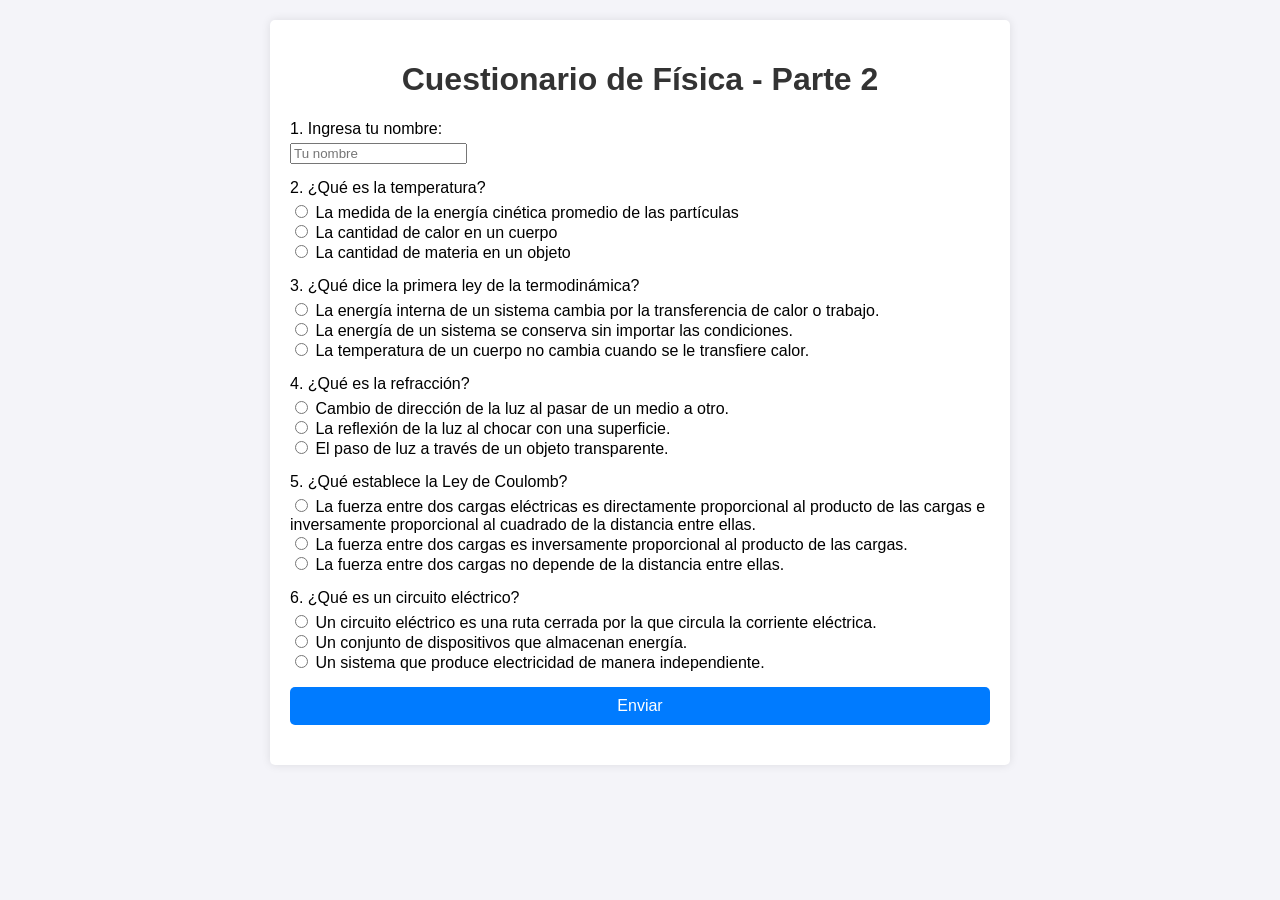
<file: CF2.html>
<!DOCTYPE html>
<html lang="es">
<head>
    <meta charset="UTF-8">
    <meta name="viewport" content="width=device-width, initial-scale=1.0">
    <title>Cuestionario de Física - Parte 2</title>
    <style>
        body {
            font-family: Arial, sans-serif;
            margin: 20px;
            padding: 0;
            background-color: #f4f4f9;
        }
        .container {
            max-width: 700px;
            margin: 0 auto;
            background: #ffffff;
            padding: 20px;
            box-shadow: 0 0 10px rgba(0, 0, 0, 0.1);
            border-radius: 5px;
        }
        h1 {
            text-align: center;
            color: #333;
        }
        .question {
            margin: 15px 0;
        }
        .question label {
            display: block;
            margin-bottom: 5px;
        }
        .result {
            margin-top: 20px;
            text-align: center;
            font-size: 1.2em;
            color: #007b00;
        }
        .btn {
            display: block;
            width: 100%;
            padding: 10px;
            background: #007bff;
            color: #fff;
            text-align: center;
            border: none;
            border-radius: 5px;
            cursor: pointer;
            font-size: 1em;
        }
        .btn:hover {
            background: #0056b3;
        }
    </style>
</head>
<body>
    <div class="container">
        <h1>Cuestionario de Física - Parte 2</h1>
        <form id="quizForm2">
            <div class="question">
                <label for="name">1. Ingresa tu nombre:</label>
                <input type="text" id="name" placeholder="Tu nombre" required>
            </div>
            <!-- Preguntas de opción múltiple -->
            <div class="question">
                <label>2. ¿Qué es la temperatura?</label>
                <input type="radio" name="q1" value="1"> La medida de la energía cinética promedio de las partículas<br>
                <input type="radio" name="q1" value="2"> La cantidad de calor en un cuerpo<br>
                <input type="radio" name="q1" value="3"> La cantidad de materia en un objeto<br>
            </div>
            <div class="question">
                <label>3. ¿Qué dice la primera ley de la termodinámica?</label>
                <input type="radio" name="q2" value="1"> La energía interna de un sistema cambia por la transferencia de calor o trabajo.<br>
                <input type="radio" name="q2" value="2"> La energía de un sistema se conserva sin importar las condiciones.<br>
                <input type="radio" name="q2" value="3"> La temperatura de un cuerpo no cambia cuando se le transfiere calor.<br>
            </div>
            <div class="question">
                <label>4. ¿Qué es la refracción?</label>
                <input type="radio" name="q3" value="1"> Cambio de dirección de la luz al pasar de un medio a otro.<br>
                <input type="radio" name="q3" value="2"> La reflexión de la luz al chocar con una superficie.<br>
                <input type="radio" name="q3" value="3"> El paso de luz a través de un objeto transparente.<br>
            </div>
            <div class="question">
                <label>5. ¿Qué establece la Ley de Coulomb?</label>
                <input type="radio" name="q4" value="1"> La fuerza entre dos cargas eléctricas es directamente proporcional al producto de las cargas e inversamente proporcional al cuadrado de la distancia entre ellas.<br>
                <input type="radio" name="q4" value="2"> La fuerza entre dos cargas es inversamente proporcional al producto de las cargas.<br>
                <input type="radio" name="q4" value="3"> La fuerza entre dos cargas no depende de la distancia entre ellas.<br>
            </div>
            <div class="question">
                <label>6. ¿Qué es un circuito eléctrico?</label>
                <input type="radio" name="q5" value="1"> Un circuito eléctrico es una ruta cerrada por la que circula la corriente eléctrica.<br>
                <input type="radio" name="q5" value="2"> Un conjunto de dispositivos que almacenan energía.<br>
                <input type="radio" name="q5" value="3"> Un sistema que produce electricidad de manera independiente.<br>
            </div>
            <button type="button" class="btn" onclick="checkAnswers2()">Enviar</button>
        </form>
        <div class="result" id="result2"></div>
    </div>

    <script>
        function checkAnswers2() {
            const answers = {
                q1: "1", // La respuesta correcta es la primera opción
                q2: "1", // La respuesta correcta es la primera opción
                q3: "1", // La respuesta correcta es la primera opción
                q4: "1", // La respuesta correcta es la primera opción
                q5: "1"  // La respuesta correcta es la primera opción
            };

            let score = 0;
            const userName = document.getElementById('name').value;

            if (!userName) {
                alert("Por favor, ingresa tu nombre.");
                return;
            }

            if (document.querySelector('input[name="q1"]:checked')?.value === answers.q1) score++;
            if (document.querySelector('input[name="q2"]:checked')?.value === answers.q2) score++;
            if (document.querySelector('input[name="q3"]:checked')?.value === answers.q3) score++;
            if (document.querySelector('input[name="q4"]:checked')?.value === answers.q4) score++;
            if (document.querySelector('input[name="q5"]:checked')?.value === answers.q5) score++;

            const result = document.getElementById('result2');
            result.textContent = `Hola ${userName}, tu puntuación es: ${score}/5`;
            result.style.color = score === 5 ? '#007b00' : '#d9534f';
        }
    </script>
</body>
</html>
</file>
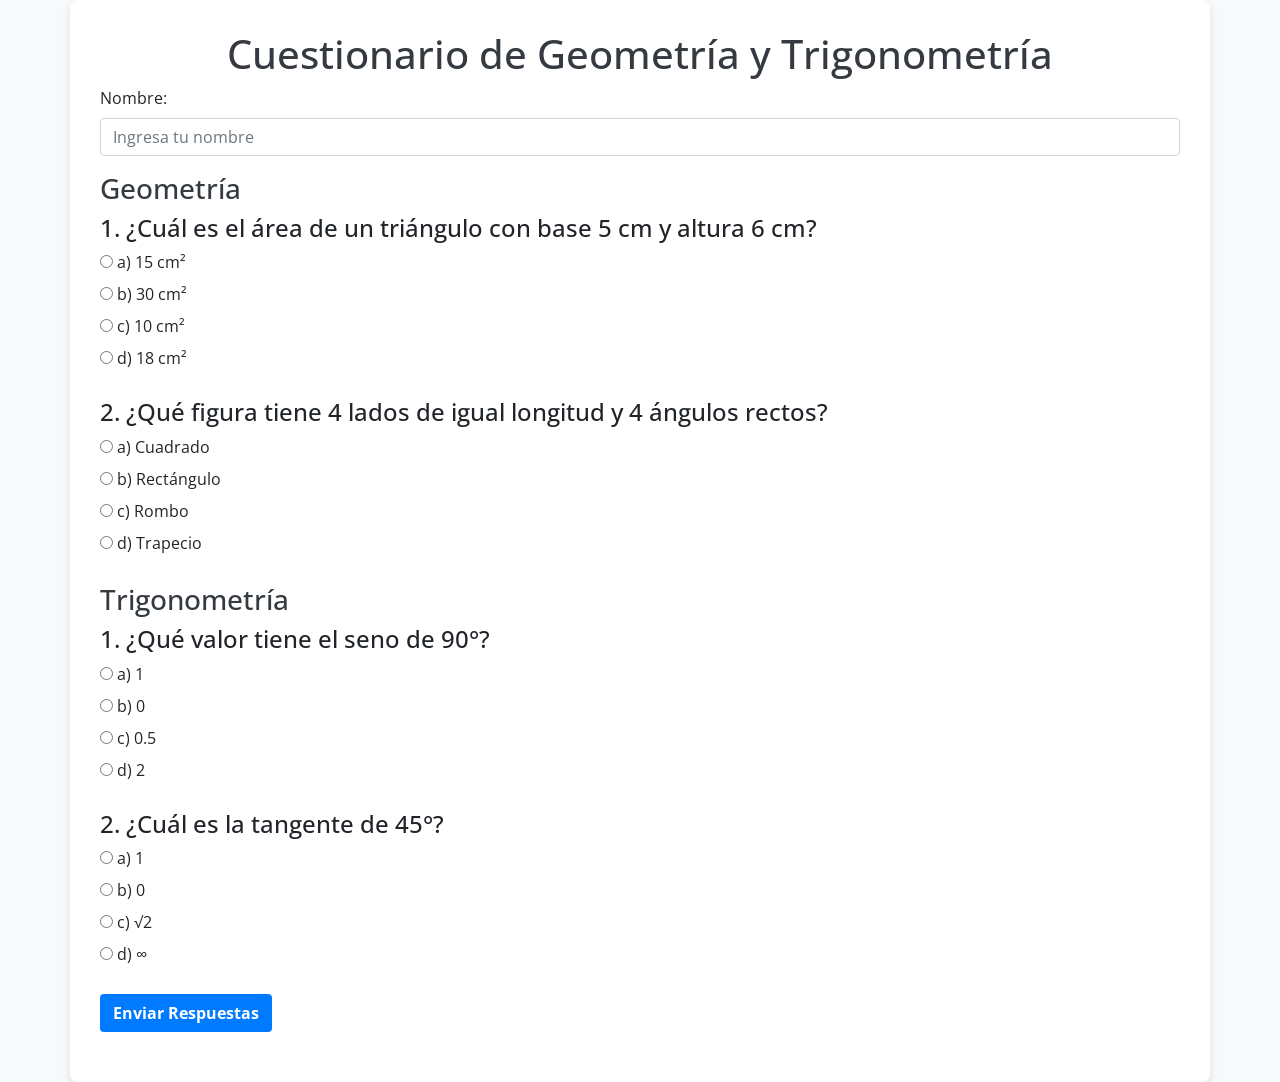
<file: CM2.html>
<!DOCTYPE html>
<html lang="es">
<head>
  <meta charset="UTF-8">
  <meta name="viewport" content="width=device-width, initial-scale=1.0">
  <title>Cuestionario de Geometría y Trigonometría</title>
  <link href="https://fonts.googleapis.com/css?family=Open+Sans:400,300,700" rel="stylesheet">
  <link href="https://cdnjs.cloudflare.com/ajax/libs/font-awesome/5.15.4/css/all.min.css" rel="stylesheet">
  <link href="https://stackpath.bootstrapcdn.com/bootstrap/4.5.2/css/bootstrap.min.css" rel="stylesheet">
  <style>
    body {
      background-color: #f8f9fa;
      font-family: 'Open Sans', sans-serif;
    }
    .container {
      background-color: white;
      padding: 30px;
      border-radius: 8px;
      box-shadow: 0 4px 8px rgba(0, 0, 0, 0.1);
    }
    h1, h3 {
      color: #343a40;
    }
    .question {
      margin-bottom: 20px;
    }
    .result {
      margin-top: 20px;
      font-size: 1.2em;
      font-weight: bold;
    }
    .btn-custom {
      background-color: #007bff;
      color: white;
      font-weight: bold;
    }
    .form-control {
      margin-bottom: 15px;
    }
  </style>
</head>
<body>
  <div class="container">
    <h1 class="text-center">Cuestionario de Geometría y Trigonometría</h1>
    
    <!-- Nombre del usuario -->
    <div class="form-group">
      <label for="userName">Nombre:</label>
      <input type="text" class="form-control" id="userName" placeholder="Ingresa tu nombre" required>
    </div>
    
    <!-- Cuestionario de Geometría -->
    <form id="quizForm">
      <h3>Geometría</h3>
      
      <div class="question">
        <h4>1. ¿Cuál es el área de un triángulo con base 5 cm y altura 6 cm?</h4>
        <input type="radio" id="a1" name="q1" value="15">
        <label for="a1">a) 15 cm²</label><br>
        <input type="radio" id="a2" name="q1" value="30">
        <label for="a2">b) 30 cm²</label><br>
        <input type="radio" id="a3" name="q1" value="10">
        <label for="a3">c) 10 cm²</label><br>
        <input type="radio" id="a4" name="q1" value="18">
        <label for="a4">d) 18 cm²</label><br>
      </div>
      
      <div class="question">
        <h4>2. ¿Qué figura tiene 4 lados de igual longitud y 4 ángulos rectos?</h4>
        <input type="radio" id="b1" name="q2" value="cuadrado">
        <label for="b1">a) Cuadrado</label><br>
        <input type="radio" id="b2" name="q2" value="rectángulo">
        <label for="b2">b) Rectángulo</label><br>
        <input type="radio" id="b3" name="q2" value="rombo">
        <label for="b3">c) Rombo</label><br>
        <input type="radio" id="b4" name="q2" value="trapecio">
        <label for="b4">d) Trapecio</label><br>
      </div>

      <!-- Cuestionario de Trigonometría -->
      <h3>Trigonometría</h3>
      
      <div class="question">
        <h4>1. ¿Qué valor tiene el seno de 90°?</h4>
        <input type="radio" id="c1" name="q3" value="1">
        <label for="c1">a) 1</label><br>
        <input type="radio" id="c2" name="q3" value="0">
        <label for="c2">b) 0</label><br>
        <input type="radio" id="c3" name="q3" value="0.5">
        <label for="c3">c) 0.5</label><br>
        <input type="radio" id="c4" name="q3" value="2">
        <label for="c4">d) 2</label><br>
      </div>
      
      <div class="question">
        <h4>2. ¿Cuál es la tangente de 45°?</h4>
        <input type="radio" id="d1" name="q4" value="1">
        <label for="d1">a) 1</label><br>
        <input type="radio" id="d2" name="q4" value="0">
        <label for="d2">b) 0</label><br>
        <input type="radio" id="d3" name="q4" value="√2">
        <label for="d3">c) √2</label><br>
        <input type="radio" id="d4" name="q4" value="∞">
        <label for="d4">d) ∞</label><br>
      </div>

      <button type="button" class="btn btn-custom" onclick="checkAnswers()">Enviar Respuestas</button>
    </form>

    <div id="result" class="result text-center"></div>
  </div>

  <script>
    function checkAnswers() {
      const answers = {
        q1: "15", // Respuesta correcta es 15 cm²
        q2: "cuadrado", // Respuesta correcta es cuadrado
        q3: "1", // Respuesta correcta es 1
        q4: "1" // Respuesta correcta es 1
      };

      let score = 0;
      const userName = document.getElementById('userName').value.trim();
      if (!userName) {
        alert('Por favor, ingresa tu nombre.');
        return;
      }

      // Verificar respuestas
      if (document.querySelector('input[name="q1"]:checked')?.value === answers.q1) score++;
      if (document.querySelector('input[name="q2"]:checked')?.value === answers.q2) score++;
      if (document.querySelector('input[name="q3"]:checked')?.value === answers.q3) score++;
      if (document.querySelector('input[name="q4"]:checked')?.value === answers.q4) score++;

      // Mostrar resultado
      const resultDiv = document.getElementById('result');
      resultDiv.innerHTML = `${userName}, tu puntuación es: <strong>${score} de 4</strong>`;
      resultDiv.style.color = score === 4 ? '#28a745' : '#dc3545';
    }
  </script>
</body>
</html>
</file>
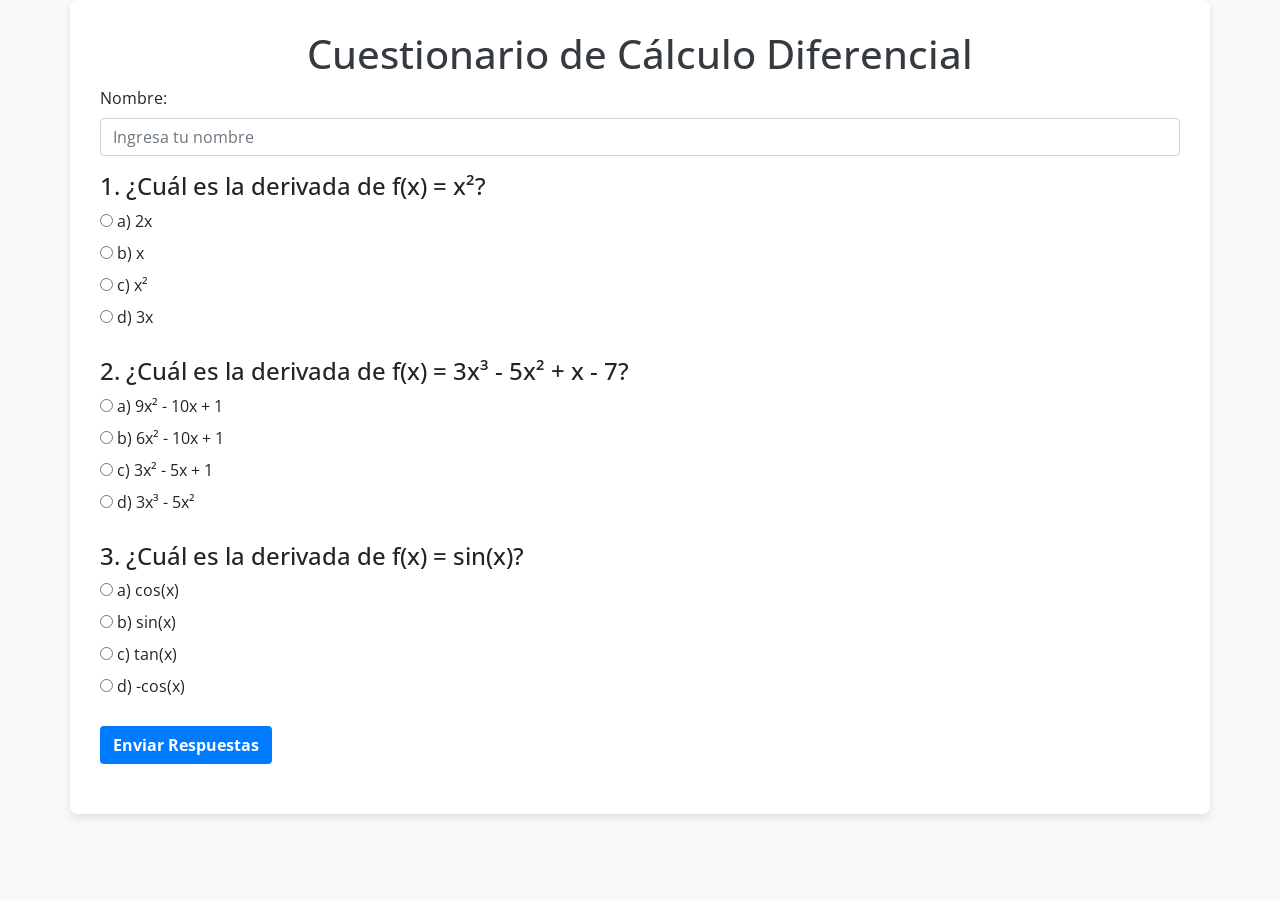
<file: CM3.html>
<!DOCTYPE html>
<html lang="es">
<head>
  <meta charset="UTF-8">
  <meta name="viewport" content="width=device-width, initial-scale=1.0">
  <title>Cuestionario de Cálculo Diferencial</title>
  <link href="https://fonts.googleapis.com/css?family=Open+Sans:400,300,700" rel="stylesheet">
  <link href="https://cdnjs.cloudflare.com/ajax/libs/font-awesome/5.15.4/css/all.min.css" rel="stylesheet">
  <link href="https://stackpath.bootstrapcdn.com/bootstrap/4.5.2/css/bootstrap.min.css" rel="stylesheet">
  <style>
    body {
      background-color: #f8f9fa;
      font-family: 'Open Sans', sans-serif;
    }
    .container {
      background-color: white;
      padding: 30px;
      border-radius: 8px;
      box-shadow: 0 4px 8px rgba(0, 0, 0, 0.1);
    }
    h1, h3 {
      color: #343a40;
    }
    .question {
      margin-bottom: 20px;
    }
    .result {
      margin-top: 20px;
      font-size: 1.2em;
      font-weight: bold;
    }
    .btn-custom {
      background-color: #007bff;
      color: white;
      font-weight: bold;
    }
    .form-control {
      margin-bottom: 15px;
    }
  </style>
</head>
<body>
  <div class="container">
    <h1 class="text-center">Cuestionario de Cálculo Diferencial</h1>
    
    <!-- Nombre del usuario -->
    <div class="form-group">
      <label for="userName">Nombre:</label>
      <input type="text" class="form-control" id="userName" placeholder="Ingresa tu nombre" required>
    </div>
    
    <form id="quizForm">
      <div class="question">
        <h4>1. ¿Cuál es la derivada de f(x) = x²?</h4>
        <input type="radio" id="a1" name="q1" value="2x">
        <label for="a1">a) 2x</label><br>
        <input type="radio" id="a2" name="q1" value="x">
        <label for="a2">b) x</label><br>
        <input type="radio" id="a3" name="q1" value="x²">
        <label for="a3">c) x²</label><br>
        <input type="radio" id="a4" name="q1" value="3x">
        <label for="a4">d) 3x</label><br>
      </div>

      <div class="question">
        <h4>2. ¿Cuál es la derivada de f(x) = 3x³ - 5x² + x - 7?</h4>
        <input type="radio" id="b1" name="q2" value="9x² - 10x + 1">
        <label for="b1">a) 9x² - 10x + 1</label><br>
        <input type="radio" id="b2" name="q2" value="6x² - 10x + 1">
        <label for="b2">b) 6x² - 10x + 1</label><br>
        <input type="radio" id="b3" name="q2" value="3x² - 5x + 1">
        <label for="b3">c) 3x² - 5x + 1</label><br>
        <input type="radio" id="b4" name="q2" value="3x³ - 5x²">
        <label for="b4">d) 3x³ - 5x²</label><br>
      </div>

      <div class="question">
        <h4>3. ¿Cuál es la derivada de f(x) = sin(x)?</h4>
        <input type="radio" id="c1" name="q3" value="cos(x)">
        <label for="c1">a) cos(x)</label><br>
        <input type="radio" id="c2" name="q3" value="sin(x)">
        <label for="c2">b) sin(x)</label><br>
        <input type="radio" id="c3" name="q3" value="tan(x)">
        <label for="c3">c) tan(x)</label><br>
        <input type="radio" id="c4" name="q3" value="-cos(x)">
        <label for="c4">d) -cos(x)</label><br>
      </div>

      <button type="button" class="btn btn-custom" onclick="checkAnswers()">Enviar Respuestas</button>
    </form>

    <div id="result" class="result text-center"></div>
  </div>

  <script>
    function checkAnswers() {
      const answers = {
        q1: "2x", // Respuesta correcta es 2x
        q2: "9x² - 10x + 1", // Respuesta correcta es 9x² - 10x + 1
        q3: "cos(x)" // Respuesta correcta es cos(x)
      };

      let score = 0;
      const userName = document.getElementById('userName').value.trim();
      if (!userName) {
        alert('Por favor, ingresa tu nombre.');
        return;
      }

      // Verificar respuestas
      if (document.querySelector('input[name="q1"]:checked')?.value === answers.q1) score++;
      if (document.querySelector('input[name="q2"]:checked')?.value === answers.q2) score++;
      if (document.querySelector('input[name="q3"]:checked')?.value === answers.q3) score++;

      // Mostrar resultado
      const resultDiv = document.getElementById('result');
      resultDiv.innerHTML = `${userName}, tu puntuación es: <strong>${score} de 3</strong>`;
      resultDiv.style.color = score === 3 ? '#28a745' : '#dc3545';
    }
  </script>
</body>
</html>
</file>
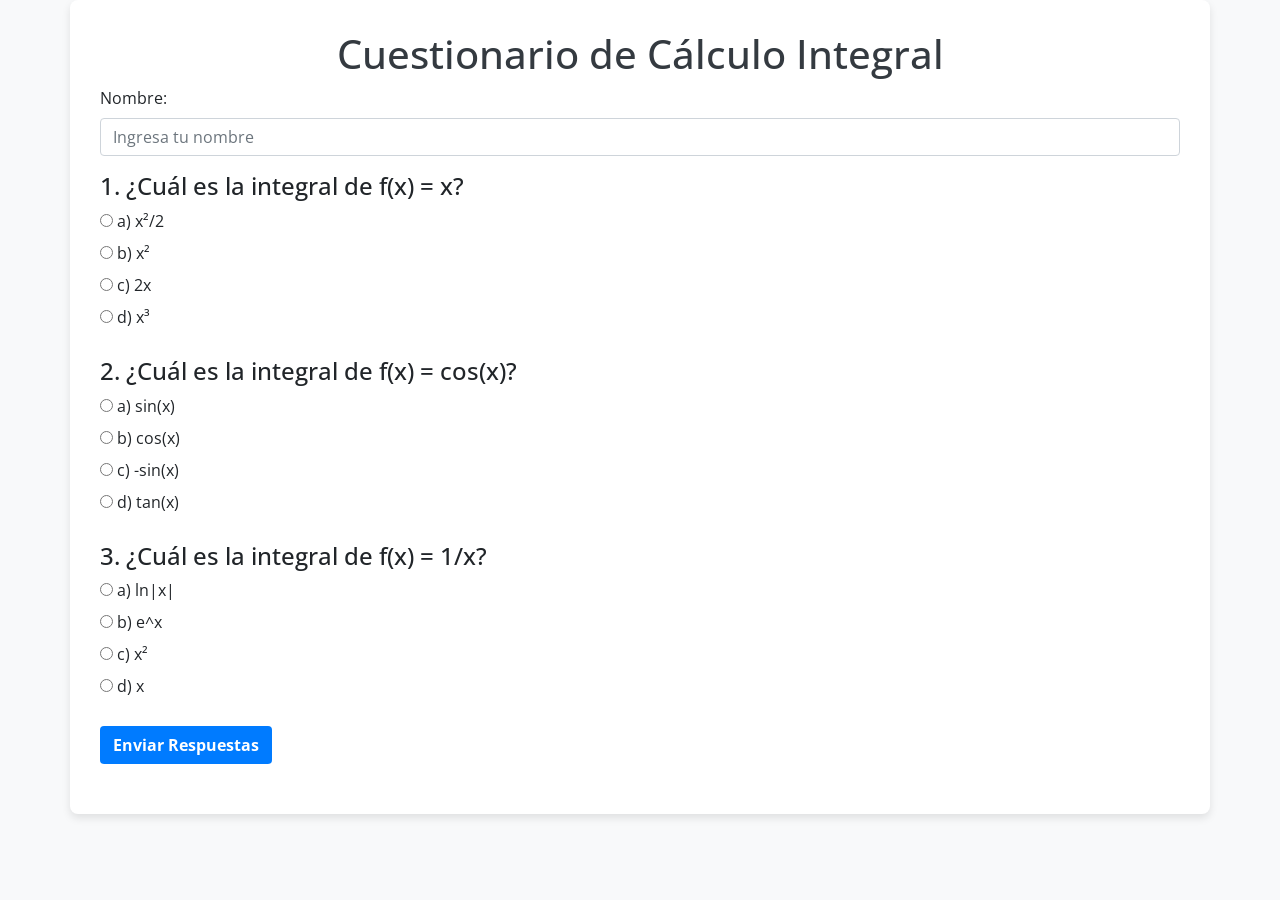
<file: CM4.html>
<!DOCTYPE html>
<html lang="es">
<head>
  <meta charset="UTF-8">
  <meta name="viewport" content="width=device-width, initial-scale=1.0">
  <title>Cuestionario de Cálculo Integral</title>
  <link href="https://fonts.googleapis.com/css?family=Open+Sans:400,300,700" rel="stylesheet">
  <link href="https://cdnjs.cloudflare.com/ajax/libs/font-awesome/5.15.4/css/all.min.css" rel="stylesheet">
  <link href="https://stackpath.bootstrapcdn.com/bootstrap/4.5.2/css/bootstrap.min.css" rel="stylesheet">
  <style>
    body {
      background-color: #f8f9fa;
      font-family: 'Open Sans', sans-serif;
    }
    .container {
      background-color: white;
      padding: 30px;
      border-radius: 8px;
      box-shadow: 0 4px 8px rgba(0, 0, 0, 0.1);
    }
    h1, h3 {
      color: #343a40;
    }
    .question {
      margin-bottom: 20px;
    }
    .result {
      margin-top: 20px;
      font-size: 1.2em;
      font-weight: bold;
    }
    .btn-custom {
      background-color: #007bff;
      color: white;
      font-weight: bold;
    }
    .form-control {
      margin-bottom: 15px;
    }
  </style>
</head>
<body>
  <div class="container">
    <h1 class="text-center">Cuestionario de Cálculo Integral</h1>
    
    <!-- Nombre del usuario -->
    <div class="form-group">
      <label for="userName">Nombre:</label>
      <input type="text" class="form-control" id="userName" placeholder="Ingresa tu nombre" required>
    </div>
    
    <form id="quizForm">
      <div class="question">
        <h4>1. ¿Cuál es la integral de f(x) = x?</h4>
        <input type="radio" id="a1" name="q1" value="x²/2">
        <label for="a1">a) x²/2</label><br>
        <input type="radio" id="a2" name="q1" value="x²">
        <label for="a2">b) x²</label><br>
        <input type="radio" id="a3" name="q1" value="2x">
        <label for="a3">c) 2x</label><br>
        <input type="radio" id="a4" name="q1" value="x³">
        <label for="a4">d) x³</label><br>
      </div>

      <div class="question">
        <h4>2. ¿Cuál es la integral de f(x) = cos(x)?</h4>
        <input type="radio" id="b1" name="q2" value="sin(x)">
        <label for="b1">a) sin(x)</label><br>
        <input type="radio" id="b2" name="q2" value="cos(x)">
        <label for="b2">b) cos(x)</label><br>
        <input type="radio" id="b3" name="q2" value="-sin(x)">
        <label for="b3">c) -sin(x)</label><br>
        <input type="radio" id="b4" name="q2" value="tan(x)">
        <label for="b4">d) tan(x)</label><br>
      </div>

      <div class="question">
        <h4>3. ¿Cuál es la integral de f(x) = 1/x?</h4>
        <input type="radio" id="c1" name="q3" value="ln|x|">
        <label for="c1">a) ln|x|</label><br>
        <input type="radio" id="c2" name="q3" value="e^x">
        <label for="c2">b) e^x</label><br>
        <input type="radio" id="c3" name="q3" value="x²">
        <label for="c3">c) x²</label><br>
        <input type="radio" id="c4" name="q3" value="x">
        <label for="c4">d) x</label><br>
      </div>

      <button type="button" class="btn btn-custom" onclick="checkAnswers()">Enviar Respuestas</button>
    </form>

    <div id="result" class="result text-center"></div>
  </div>

  <script>
    function checkAnswers() {
      const answers = {
        q1: "x²/2", // Respuesta correcta es x²/2
        q2: "sin(x)", // Respuesta correcta es sin(x)
        q3: "ln|x|" // Respuesta correcta es ln|x|
      };

      let score = 0;
      const userName = document.getElementById('userName').value.trim();
      if (!userName) {
        alert('Por favor, ingresa tu nombre.');
        return;
      }

      // Verificar respuestas
      if (document.querySelector('input[name="q1"]:checked')?.value === answers.q1) score++;
      if (document.querySelector('input[name="q2"]:checked')?.value === answers.q2) score++;
      if (document.querySelector('input[name="q3"]:checked')?.value === answers.q3) score++;

      // Mostrar resultado
      const resultDiv = document.getElementById('result');
      resultDiv.innerHTML = `${userName}, tu puntuación es: <strong>${score} de 3</strong>`;
      resultDiv.style.color = score === 3 ? '#28a745' : '#dc3545';
    }
  </script>
</body>
</html>
</file>
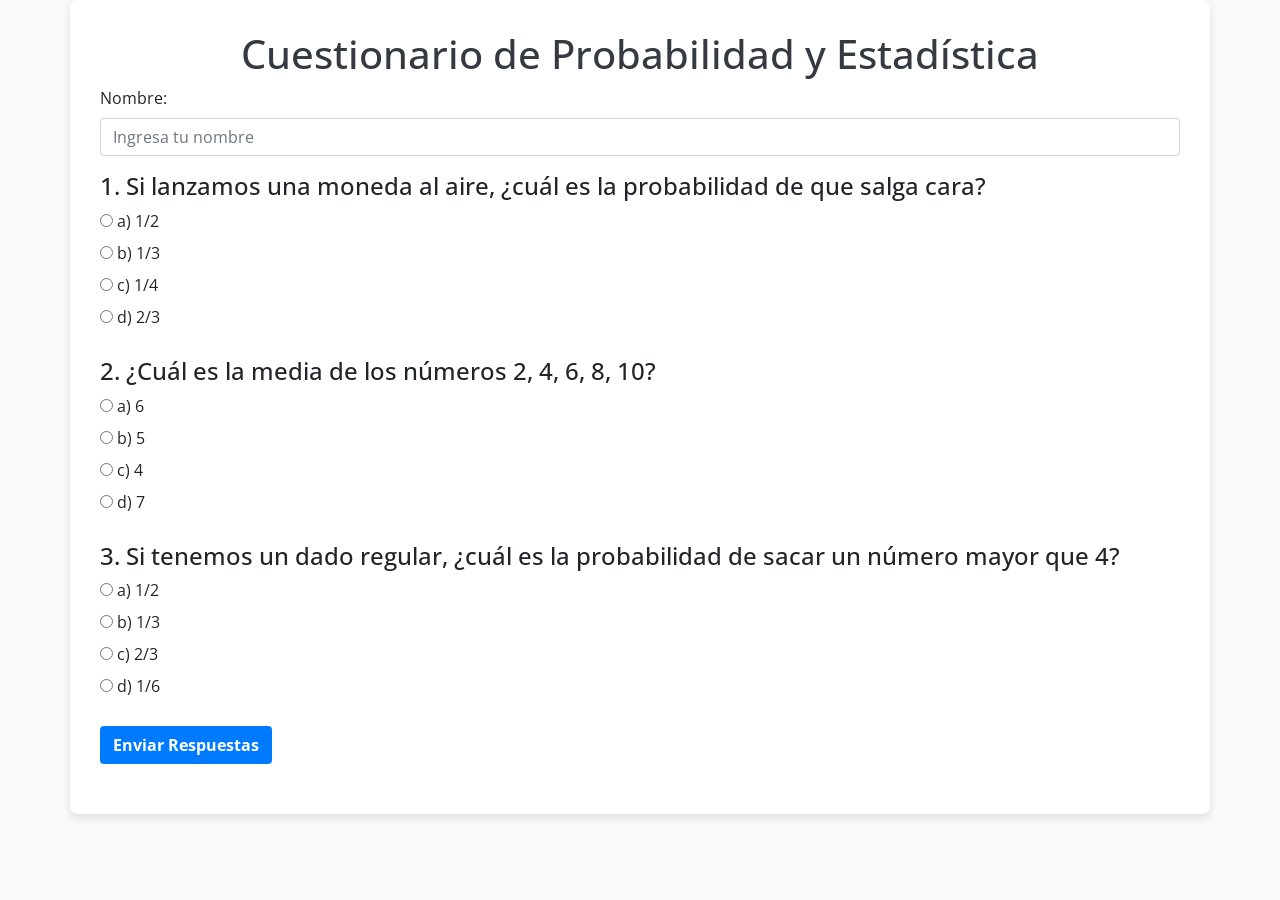
<file: CM5.html>
<!DOCTYPE html>
<html lang="es">
<head>
  <meta charset="UTF-8">
  <meta name="viewport" content="width=device-width, initial-scale=1.0">
  <title>Cuestionario de Probabilidad y Estadística</title>
  <link href="https://fonts.googleapis.com/css?family=Open+Sans:400,300,700" rel="stylesheet">
  <link href="https://cdnjs.cloudflare.com/ajax/libs/font-awesome/5.15.4/css/all.min.css" rel="stylesheet">
  <link href="https://stackpath.bootstrapcdn.com/bootstrap/4.5.2/css/bootstrap.min.css" rel="stylesheet">
  <style>
    body {
      background-color: #f8f9fa;
      font-family: 'Open Sans', sans-serif;
    }
    .container {
      background-color: white;
      padding: 30px;
      border-radius: 8px;
      box-shadow: 0 4px 8px rgba(0, 0, 0, 0.1);
    }
    h1, h3 {
      color: #343a40;
    }
    .question {
      margin-bottom: 20px;
    }
    .result {
      margin-top: 20px;
      font-size: 1.2em;
      font-weight: bold;
    }
    .btn-custom {
      background-color: #007bff;
      color: white;
      font-weight: bold;
    }
    .form-control {
      margin-bottom: 15px;
    }
  </style>
</head>
<body>
  <div class="container">
    <h1 class="text-center">Cuestionario de Probabilidad y Estadística</h1>
    
    <!-- Nombre del usuario -->
    <div class="form-group">
      <label for="userName">Nombre:</label>
      <input type="text" class="form-control" id="userName" placeholder="Ingresa tu nombre" required>
    </div>
    
    <form id="quizForm">
      <div class="question">
        <h4>1. Si lanzamos una moneda al aire, ¿cuál es la probabilidad de que salga cara?</h4>
        <input type="radio" id="a1" name="q1" value="1/2">
        <label for="a1">a) 1/2</label><br>
        <input type="radio" id="a2" name="q1" value="1/3">
        <label for="a2">b) 1/3</label><br>
        <input type="radio" id="a3" name="q1" value="1/4">
        <label for="a3">c) 1/4</label><br>
        <input type="radio" id="a4" name="q1" value="2/3">
        <label for="a4">d) 2/3</label><br>
      </div>

      <div class="question">
        <h4>2. ¿Cuál es la media de los números 2, 4, 6, 8, 10?</h4>
        <input type="radio" id="b1" name="q2" value="6">
        <label for="b1">a) 6</label><br>
        <input type="radio" id="b2" name="q2" value="5">
        <label for="b2">b) 5</label><br>
        <input type="radio" id="b3" name="q2" value="4">
        <label for="b3">c) 4</label><br>
        <input type="radio" id="b4" name="q2" value="7">
        <label for="b4">d) 7</label><br>
      </div>

      <div class="question">
        <h4>3. Si tenemos un dado regular, ¿cuál es la probabilidad de sacar un número mayor que 4?</h4>
        <input type="radio" id="c1" name="q3" value="1/2">
        <label for="c1">a) 1/2</label><br>
        <input type="radio" id="c2" name="q3" value="1/3">
        <label for="c2">b) 1/3</label><br>
        <input type="radio" id="c3" name="q3" value="2/3">
        <label for="c3">c) 2/3</label><br>
        <input type="radio" id="c4" name="q3" value="1/6">
        <label for="c4">d) 1/6</label><br>
      </div>

      <button type="button" class="btn btn-custom" onclick="checkAnswers()">Enviar Respuestas</button>
    </form>

    <div id="result" class="result text-center"></div>
  </div>

  <script>
    function checkAnswers() {
      const answers = {
        q1: "1/2", // Respuesta correcta es 1/2
        q2: "6", // Respuesta correcta es 6
        q3: "1/2" // Respuesta correcta es 1/2
      };

      let score = 0;
      const userName = document.getElementById('userName').value.trim();
      if (!userName) {
        alert('Por favor, ingresa tu nombre.');
        return;
      }

      // Verificar respuestas
      if (document.querySelector('input[name="q1"]:checked')?.value === answers.q1) score++;
      if (document.querySelector('input[name="q2"]:checked')?.value === answers.q2) score++;
      if (document.querySelector('input[name="q3"]:checked')?.value === answers.q3) score++;

      // Mostrar resultado
      const resultDiv = document.getElementById('result');
      resultDiv.innerHTML = `${userName}, tu puntuación es: <strong>${score} de 3</strong>`;
      resultDiv.style.color = score === 3 ? '#28a745' : '#dc3545';
    }
  </script>
</body>
</html>
</file>
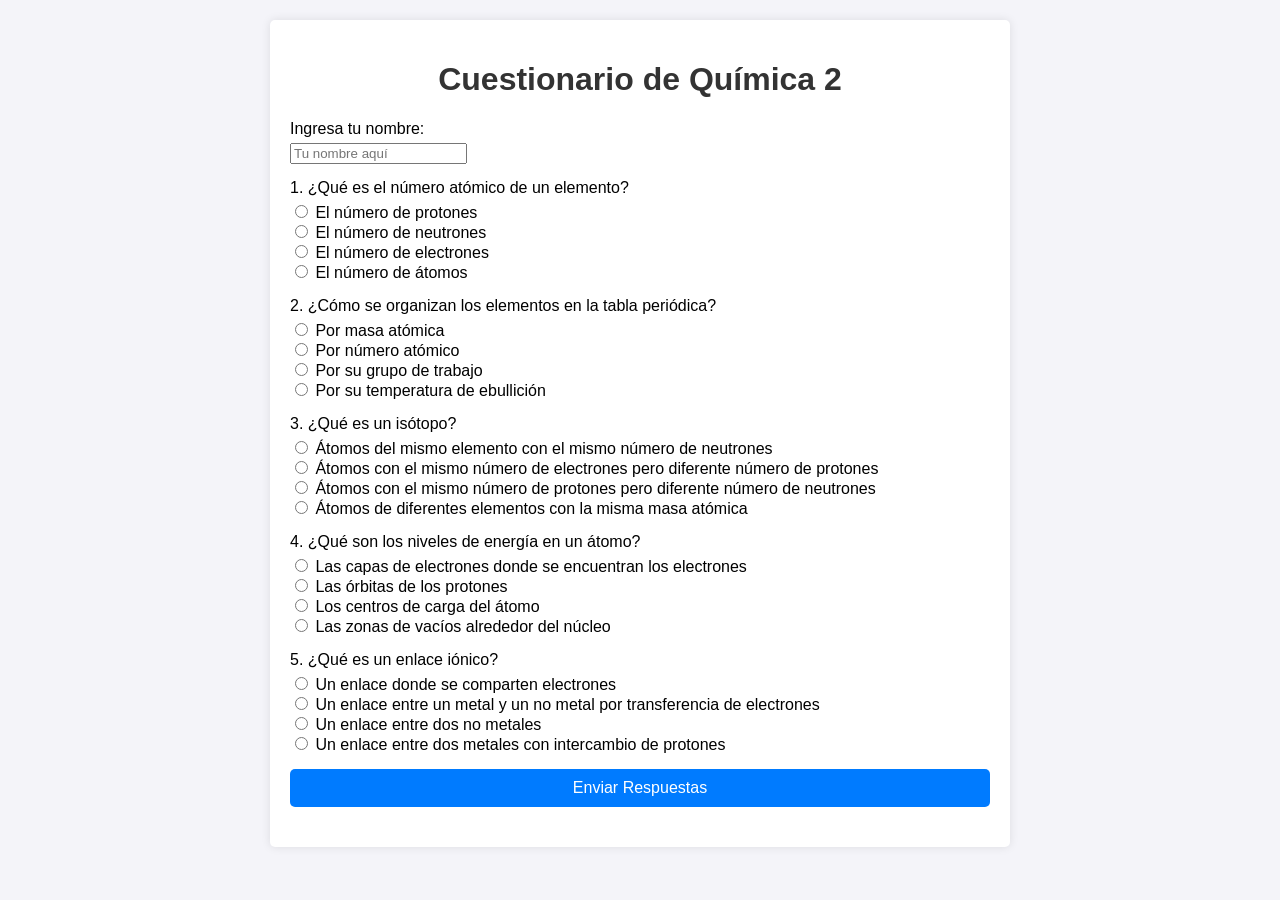
<file: CQ1.html>
<!DOCTYPE html>
<html lang="es">
<head>
    <meta charset="UTF-8">
    <meta name="viewport" content="width=device-width, initial-scale=1.0">
    <title>Cuestionario de Química 2</title>
    <style>
        body {
            font-family: Arial, sans-serif;
            margin: 20px;
            padding: 0;
            background-color: #f4f4f9;
        }
        .container {
            max-width: 700px;
            margin: 0 auto;
            background: #ffffff;
            padding: 20px;
            box-shadow: 0 0 10px rgba(0, 0, 0, 0.1);
            border-radius: 5px;
        }
        h1 {
            text-align: center;
            color: #333;
        }
        .question {
            margin: 15px 0;
        }
        .question label {
            display: block;
            margin-bottom: 5px;
        }
        .result {
            margin-top: 20px;
            text-align: center;
            font-size: 1.2em;
            color: #007b00;
        }
        .btn {
            display: block;
            width: 100%;
            padding: 10px;
            background: #007bff;
            color: #fff;
            text-align: center;
            border: none;
            border-radius: 5px;
            cursor: pointer;
            font-size: 1em;
        }
        .btn:hover {
            background: #0056b3;
        }
    </style>
</head>
<body>
    <div class="container">
        <h1>Cuestionario de Química 2</h1>
        <form id="quizForm">
            <!-- Nombre del usuario -->
            <div class="question">
                <label for="userName">Ingresa tu nombre:</label>
                <input type="text" id="userName" name="userName" placeholder="Tu nombre aquí" required>
            </div>

            <!-- Preguntas del cuestionario -->
            <div class="question">
                <label>1. ¿Qué es el número atómico de un elemento?</label>
                <input type="radio" name="q1" value="a" required> El número de protones<br>
                <input type="radio" name="q1" value="b"> El número de neutrones<br>
                <input type="radio" name="q1" value="c"> El número de electrones<br>
                <input type="radio" name="q1" value="d"> El número de átomos<br>
            </div>
            <div class="question">
                <label>2. ¿Cómo se organizan los elementos en la tabla periódica?</label>
                <input type="radio" name="q2" value="a" required> Por masa atómica<br>
                <input type="radio" name="q2" value="b"> Por número atómico<br>
                <input type="radio" name="q2" value="c"> Por su grupo de trabajo<br>
                <input type="radio" name="q2" value="d"> Por su temperatura de ebullición<br>
            </div>
            <div class="question">
                <label>3. ¿Qué es un isótopo?</label>
                <input type="radio" name="q3" value="a" required> Átomos del mismo elemento con el mismo número de neutrones<br>
                <input type="radio" name="q3" value="b"> Átomos con el mismo número de electrones pero diferente número de protones<br>
                <input type="radio" name="q3" value="c"> Átomos con el mismo número de protones pero diferente número de neutrones<br>
                <input type="radio" name="q3" value="d"> Átomos de diferentes elementos con la misma masa atómica<br>
            </div>
            <div class="question">
                <label>4. ¿Qué son los niveles de energía en un átomo?</label>
                <input type="radio" name="q4" value="a" required> Las capas de electrones donde se encuentran los electrones<br>
                <input type="radio" name="q4" value="b"> Las órbitas de los protones<br>
                <input type="radio" name="q4" value="c"> Los centros de carga del átomo<br>
                <input type="radio" name="q4" value="d"> Las zonas de vacíos alrededor del núcleo<br>
            </div>
            <div class="question">
                <label>5. ¿Qué es un enlace iónico?</label>
                <input type="radio" name="q5" value="a" required> Un enlace donde se comparten electrones<br>
                <input type="radio" name="q5" value="b"> Un enlace entre un metal y un no metal por transferencia de electrones<br>
                <input type="radio" name="q5" value="c"> Un enlace entre dos no metales<br>
                <input type="radio" name="q5" value="d"> Un enlace entre dos metales con intercambio de protones<br>
            </div>
            <button type="button" class="btn" onclick="checkAnswers()">Enviar Respuestas</button>
        </form>
        <div class="result" id="result"></div>
    </div>

    <script>
        function checkAnswers() {
            const correctAnswers = {
                q1: "a", // El número de protones
                q2: "b", // Por número atómico
                q3: "c", // Átomos con el mismo número de protones pero diferente número de neutrones
                q4: "a", // Las capas de electrones donde se encuentran los electrones
                q5: "b"  // Un enlace entre un metal y un no metal por transferencia de electrones
            };

            let score = 0;
            const form = document.getElementById('quizForm');
            const inputs = form.querySelectorAll('input[type="radio"]:checked');
            const userName = document.getElementById('userName').value;

            // Verificar respuestas
            inputs.forEach(input => {
                const question = input.name;
                const userAnswer = input.value;
                const correctAnswer = correctAnswers[question];

                if (userAnswer === correctAnswer) {
                    score++;
                }
            });

            const result = document.getElementById('result');
            result.textContent = `${userName}, tu puntuación es: ${score}/5`;
            result.style.color = score === 5 ? '#007b00' : '#d9534f';
        }
    </script>
</body>
</html>
</file>
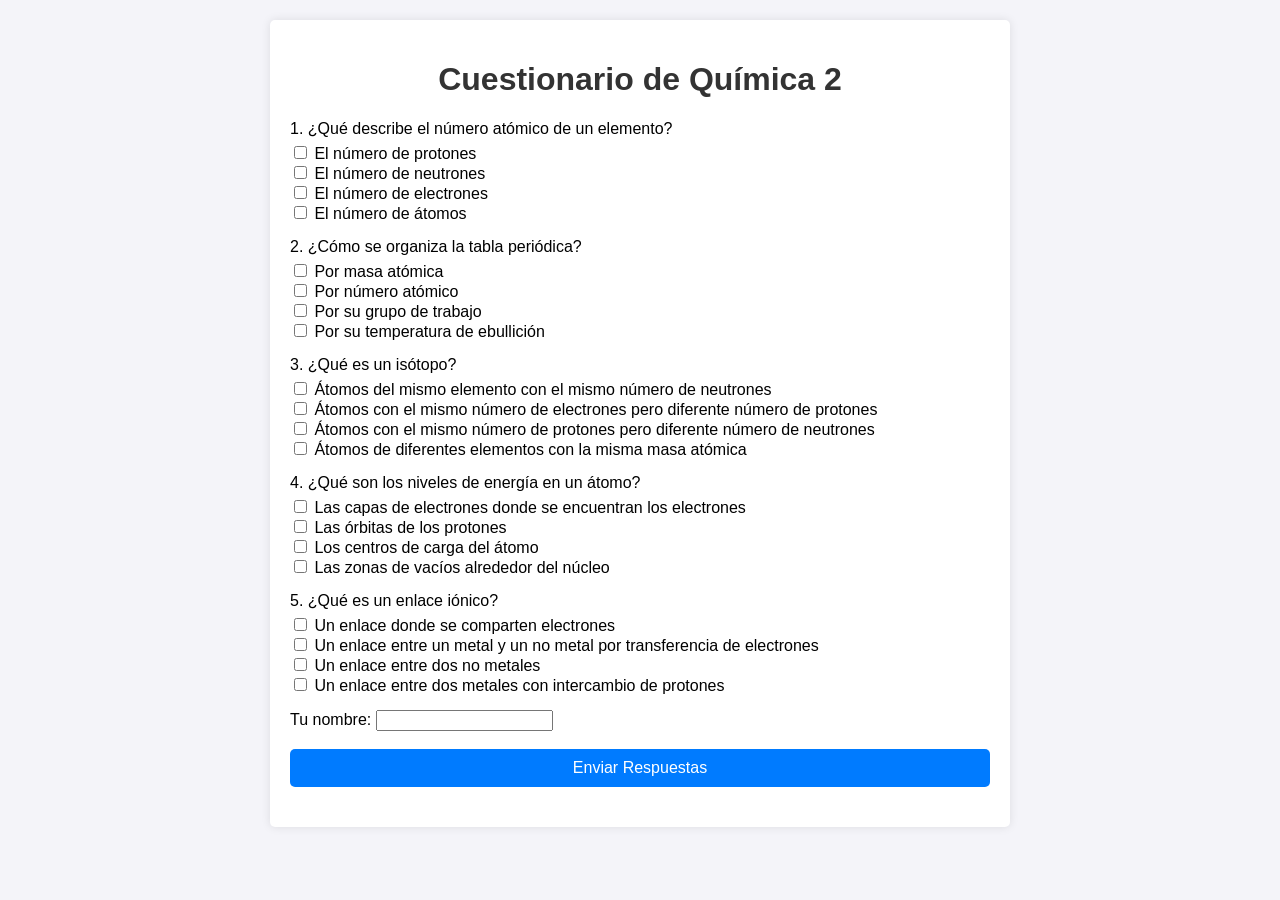
<file: CQ2.html>
<!DOCTYPE html>
<html lang="es">
<head>
    <meta charset="UTF-8">
    <meta name="viewport" content="width=device-width, initial-scale=1.0">
    <title>Cuestionario de Química 2</title>
    <style>
        body {
            font-family: Arial, sans-serif;
            margin: 20px;
            padding: 0;
            background-color: #f4f4f9;
        }
        .container {
            max-width: 700px;
            margin: 0 auto;
            background: #ffffff;
            padding: 20px;
            box-shadow: 0 0 10px rgba(0, 0, 0, 0.1);
            border-radius: 5px;
        }
        h1 {
            text-align: center;
            color: #333;
        }
        .question {
            margin: 15px 0;
        }
        .question label {
            display: block;
            margin-bottom: 5px;
        }
        .result {
            margin-top: 20px;
            text-align: center;
            font-size: 1.2em;
            color: #007b00;
        }
        .btn {
            display: block;
            width: 100%;
            padding: 10px;
            background: #007bff;
            color: #fff;
            text-align: center;
            border: none;
            border-radius: 5px;
            cursor: pointer;
            font-size: 1em;
        }
        .btn:hover {
            background: #0056b3;
        }
    </style>
</head>
<body>
    <div class="container">
        <h1>Cuestionario de Química 2</h1>
        <form id="quizForm">
            <div class="question">
                <label>1. ¿Qué describe el número atómico de un elemento?</label>
                <input type="checkbox" name="q1" value="a"> El número de protones<br>
                <input type="checkbox" name="q1" value="b"> El número de neutrones<br>
                <input type="checkbox" name="q1" value="c"> El número de electrones<br>
                <input type="checkbox" name="q1" value="d"> El número de átomos<br>
            </div>
            <div class="question">
                <label>2. ¿Cómo se organiza la tabla periódica?</label>
                <input type="checkbox" name="q2" value="a"> Por masa atómica<br>
                <input type="checkbox" name="q2" value="b"> Por número atómico<br>
                <input type="checkbox" name="q2" value="c"> Por su grupo de trabajo<br>
                <input type="checkbox" name="q2" value="d"> Por su temperatura de ebullición<br>
            </div>
            <div class="question">
                <label>3. ¿Qué es un isótopo?</label>
                <input type="checkbox" name="q3" value="a"> Átomos del mismo elemento con el mismo número de neutrones<br>
                <input type="checkbox" name="q3" value="b"> Átomos con el mismo número de electrones pero diferente número de protones<br>
                <input type="checkbox" name="q3" value="c"> Átomos con el mismo número de protones pero diferente número de neutrones<br>
                <input type="checkbox" name="q3" value="d"> Átomos de diferentes elementos con la misma masa atómica<br>
            </div>
            <div class="question">
                <label>4. ¿Qué son los niveles de energía en un átomo?</label>
                <input type="checkbox" name="q4" value="a"> Las capas de electrones donde se encuentran los electrones<br>
                <input type="checkbox" name="q4" value="b"> Las órbitas de los protones<br>
                <input type="checkbox" name="q4" value="c"> Los centros de carga del átomo<br>
                <input type="checkbox" name="q4" value="d"> Las zonas de vacíos alrededor del núcleo<br>
            </div>
            <div class="question">
                <label>5. ¿Qué es un enlace iónico?</label>
                <input type="checkbox" name="q5" value="a"> Un enlace donde se comparten electrones<br>
                <input type="checkbox" name="q5" value="b"> Un enlace entre un metal y un no metal por transferencia de electrones<br>
                <input type="checkbox" name="q5" value="c"> Un enlace entre dos no metales<br>
                <input type="checkbox" name="q5" value="d"> Un enlace entre dos metales con intercambio de protones<br>
            </div>
            <label>Tu nombre: </label><input type="text" id="name" required><br><br>
            <button type="button" class="btn" onclick="checkAnswers()">Enviar Respuestas</button>
        </form>
        <div class="result" id="result"></div>
    </div>

    <script>
        function checkAnswers() {
            const correctAnswers = {
                q1: ["a"], // El número de protones
                q2: ["b"], // Por número atómico
                q3: ["c"], // Átomos con el mismo número de protones pero diferente número de neutrones
                q4: ["a"], // Las capas de electrones donde se encuentran los electrones
                q5: ["b"]  // Un enlace entre un metal y un no metal por transferencia de electrones
            };

            let score = 0;
            const form = document.getElementById('quizForm');
            const inputs = form.querySelectorAll('input[type="checkbox"]:checked');
            const userAnswers = {};

            inputs.forEach(input => {
                const question = input.name;
                const userAnswer = input.value;
                
                if (!userAnswers[question]) {
                    userAnswers[question] = [];
                }
                userAnswers[question].push(userAnswer);
            });

            for (let question in correctAnswers) {
                if (JSON.stringify(userAnswers[question]) === JSON.stringify(correctAnswers[question])) {
                    score++;
                }
            }

            const userName = document.getElementById('name').value;
            const result = document.getElementById('result');
            result.textContent = `${userName}, tu puntuación es: ${score}/5`;
            result.style.color = score === 5 ? '#007b00' : '#d9534f';
        }
    </script>
</body>
</html>
</file>
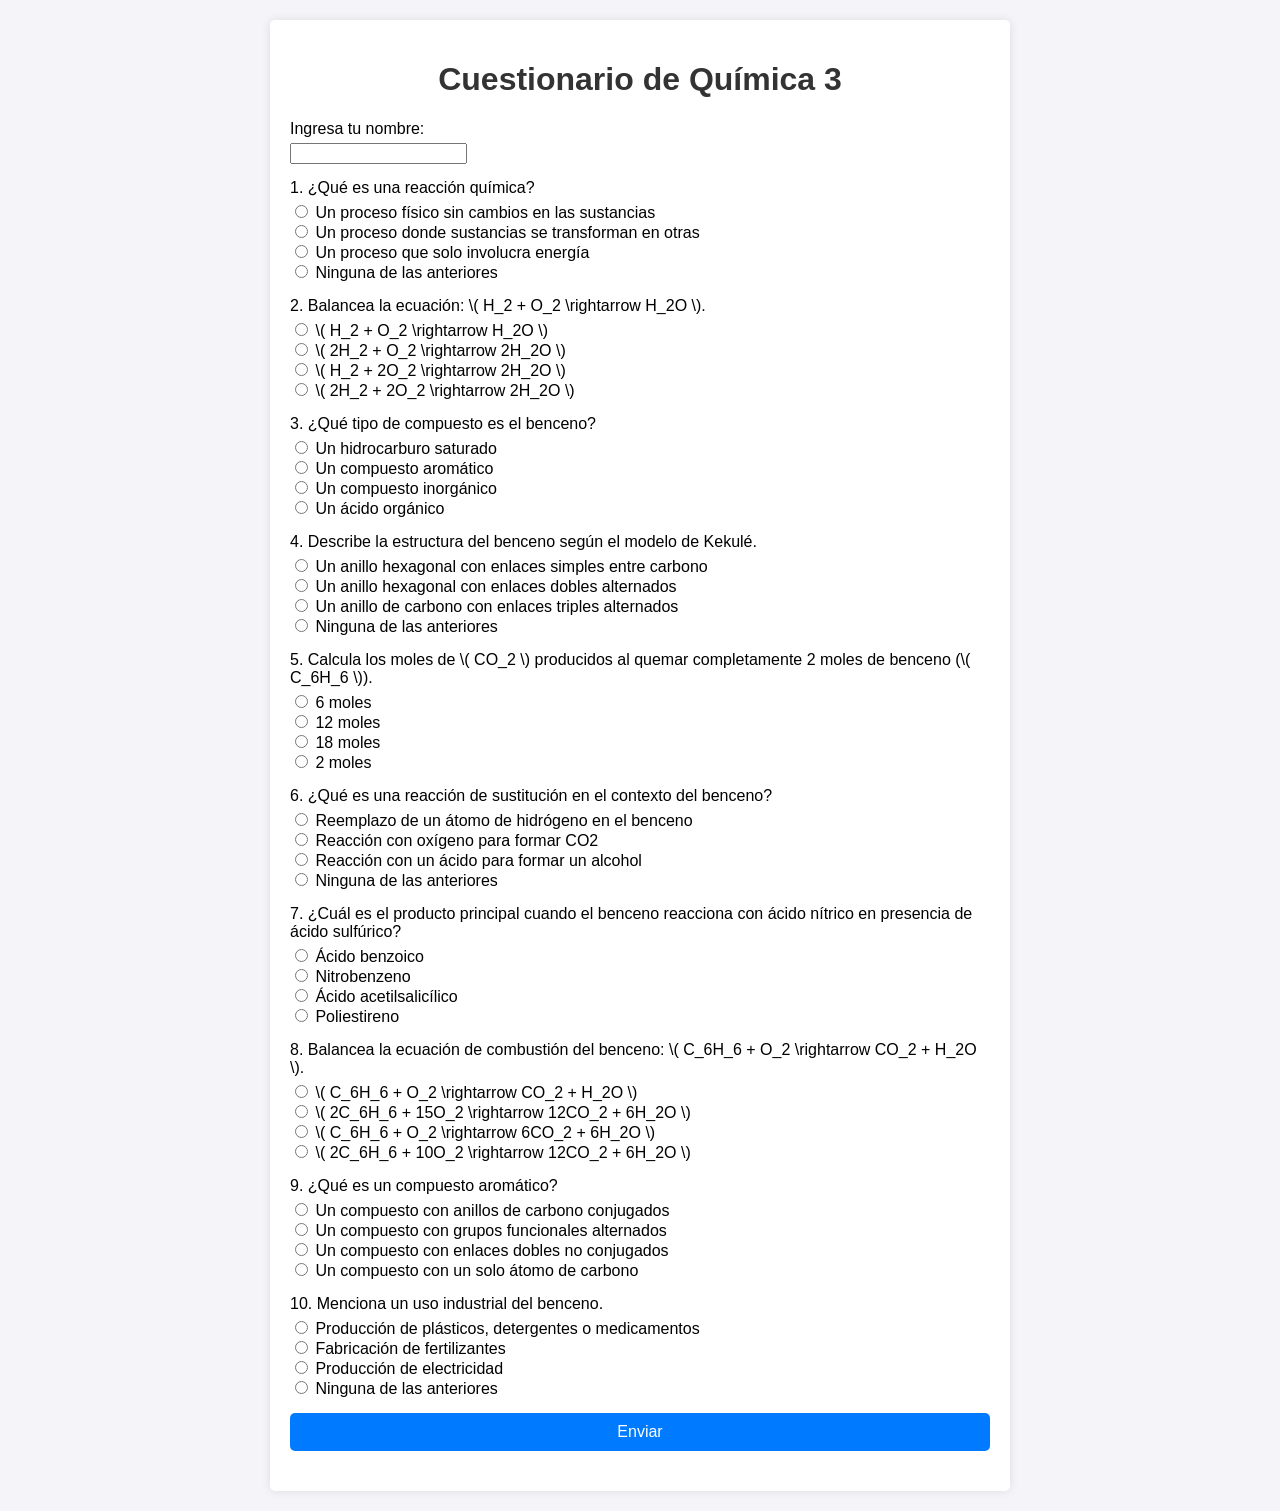
<file: CQ3.html>
<!DOCTYPE html>
<html lang="es">
<head>
    <meta charset="UTF-8">
    <meta name="viewport" content="width=device-width, initial-scale=1.0">
    <title>Cuestionario de Química 3</title>
    <style>
        body {
            font-family: Arial, sans-serif;
            margin: 20px;
            padding: 0;
            background-color: #f4f4f9;
        }
        .container {
            max-width: 700px;
            margin: 0 auto;
            background: #ffffff;
            padding: 20px;
            box-shadow: 0 0 10px rgba(0, 0, 0, 0.1);
            border-radius: 5px;
        }
        h1 {
            text-align: center;
            color: #333;
        }
        .question {
            margin: 15px 0;
        }
        .question label {
            display: block;
            margin-bottom: 5px;
        }
        .result {
            margin-top: 20px;
            text-align: center;
            font-size: 1.2em;
            color: #007b00;
        }
        .btn {
            display: block;
            width: 100%;
            padding: 10px;
            background: #007bff;
            color: #fff;
            text-align: center;
            border: none;
            border-radius: 5px;
            cursor: pointer;
            font-size: 1em;
        }
        .btn:hover {
            background: #0056b3;
        }
    </style>
</head>
<body>
    <div class="container">
        <h1>Cuestionario de Química 3</h1>
        <form id="quizForm">
            <!-- Campo para el nombre del usuario -->
            <div class="question">
                <label for="userName">Ingresa tu nombre:</label>
                <input type="text" id="userName" name="userName" required>
            </div>

            <!-- Preguntas -->
            <div class="question">
                <label>1. ¿Qué es una reacción química?</label>
                <input type="radio" name="q1" value="a"> Un proceso físico sin cambios en las sustancias<br>
                <input type="radio" name="q1" value="b"> Un proceso donde sustancias se transforman en otras<br>
                <input type="radio" name="q1" value="c"> Un proceso que solo involucra energía<br>
                <input type="radio" name="q1" value="d"> Ninguna de las anteriores<br>
            </div>
            <div class="question">
                <label>2. Balancea la ecuación: \( H_2 + O_2 \rightarrow H_2O \).</label>
                <input type="radio" name="q2" value="a"> \( H_2 + O_2 \rightarrow H_2O \)<br>
                <input type="radio" name="q2" value="b"> \( 2H_2 + O_2 \rightarrow 2H_2O \)<br>
                <input type="radio" name="q2" value="c"> \( H_2 + 2O_2 \rightarrow 2H_2O \)<br>
                <input type="radio" name="q2" value="d"> \( 2H_2 + 2O_2 \rightarrow 2H_2O \)<br>
            </div>
            <div class="question">
                <label>3. ¿Qué tipo de compuesto es el benceno?</label>
                <input type="radio" name="q3" value="a"> Un hidrocarburo saturado<br>
                <input type="radio" name="q3" value="b"> Un compuesto aromático<br>
                <input type="radio" name="q3" value="c"> Un compuesto inorgánico<br>
                <input type="radio" name="q3" value="d"> Un ácido orgánico<br>
            </div>
            <div class="question">
                <label>4. Describe la estructura del benceno según el modelo de Kekulé.</label>
                <input type="radio" name="q4" value="a"> Un anillo hexagonal con enlaces simples entre carbono<br>
                <input type="radio" name="q4" value="b"> Un anillo hexagonal con enlaces dobles alternados<br>
                <input type="radio" name="q4" value="c"> Un anillo de carbono con enlaces triples alternados<br>
                <input type="radio" name="q4" value="d"> Ninguna de las anteriores<br>
            </div>
            <div class="question">
                <label>5. Calcula los moles de \( CO_2 \) producidos al quemar completamente 2 moles de benceno (\( C_6H_6 \)).</label>
                <input type="radio" name="q5" value="a"> 6 moles<br>
                <input type="radio" name="q5" value="b"> 12 moles<br>
                <input type="radio" name="q5" value="c"> 18 moles<br>
                <input type="radio" name="q5" value="d"> 2 moles<br>
            </div>
            <div class="question">
                <label>6. ¿Qué es una reacción de sustitución en el contexto del benceno?</label>
                <input type="radio" name="q6" value="a"> Reemplazo de un átomo de hidrógeno en el benceno<br>
                <input type="radio" name="q6" value="b"> Reacción con oxígeno para formar CO2<br>
                <input type="radio" name="q6" value="c"> Reacción con un ácido para formar un alcohol<br>
                <input type="radio" name="q6" value="d"> Ninguna de las anteriores<br>
            </div>
            <div class="question">
                <label>7. ¿Cuál es el producto principal cuando el benceno reacciona con ácido nítrico en presencia de ácido sulfúrico?</label>
                <input type="radio" name="q7" value="a"> Ácido benzoico<br>
                <input type="radio" name="q7" value="b"> Nitrobenzeno<br>
                <input type="radio" name="q7" value="c"> Ácido acetilsalicílico<br>
                <input type="radio" name="q7" value="d"> Poliestireno<br>
            </div>
            <div class="question">
                <label>8. Balancea la ecuación de combustión del benceno: \( C_6H_6 + O_2 \rightarrow CO_2 + H_2O \).</label>
                <input type="radio" name="q8" value="a"> \( C_6H_6 + O_2 \rightarrow CO_2 + H_2O \)<br>
                <input type="radio" name="q8" value="b"> \( 2C_6H_6 + 15O_2 \rightarrow 12CO_2 + 6H_2O \)<br>
                <input type="radio" name="q8" value="c"> \( C_6H_6 + O_2 \rightarrow 6CO_2 + 6H_2O \)<br>
                <input type="radio" name="q8" value="d"> \( 2C_6H_6 + 10O_2 \rightarrow 12CO_2 + 6H_2O \)<br>
            </div>
            <div class="question">
                <label>9. ¿Qué es un compuesto aromático?</label>
                <input type="radio" name="q9" value="a"> Un compuesto con anillos de carbono conjugados<br>
                <input type="radio" name="q9" value="b"> Un compuesto con grupos funcionales alternados<br>
                <input type="radio" name="q9" value="c"> Un compuesto con enlaces dobles no conjugados<br>
                <input type="radio" name="q9" value="d"> Un compuesto con un solo átomo de carbono<br>
            </div>
            <div class="question">
                <label>10. Menciona un uso industrial del benceno.</label>
                <input type="radio" name="q10" value="a"> Producción de plásticos, detergentes o medicamentos<br>
                <input type="radio" name="q10" value="b"> Fabricación de fertilizantes<br>
                <input type="radio" name="q10" value="c"> Producción de electricidad<br>
                <input type="radio" name="q10" value="d"> Ninguna de las anteriores<br>
            </div>

            <button type="button" class="btn" onclick="checkAnswers()">Enviar</button>
        </form>
        <div class="result" id="result"></div>
    </div>

    <script>
        function checkAnswers() {
            const correctAnswers = {
                q1: "b",
                q2: "b",
                q3: "b",
                q4: "b",
                q5: "b",
                q6: "a",
                q7: "b",
                q8: "b",
                q9: "a",
                q10: "a"
            };

            const userName = document.getElementById("userName").value;
            if (!userName) {
                alert("Por favor, ingresa tu nombre.");
                return;
            }

            let score = 0;
            const form = document.getElementById('quizForm');
            const inputs = form.querySelectorAll('input[type="radio"]:checked');

            inputs.forEach(input => {
                const question = input.name;
                const userAnswer = input.value;
                const correctAnswer = correctAnswers[question];

                if (userAnswer === correctAnswer) {
                    score++;
                }
            });

            const result = document.getElementById('result');
            result.textContent = `${userName}, tu puntuación es: ${score}/10`;
            result.style.color = score === 10 ? '#007b00' : '#d9534f';
        }
    </script>
</body>
</html>
</file>
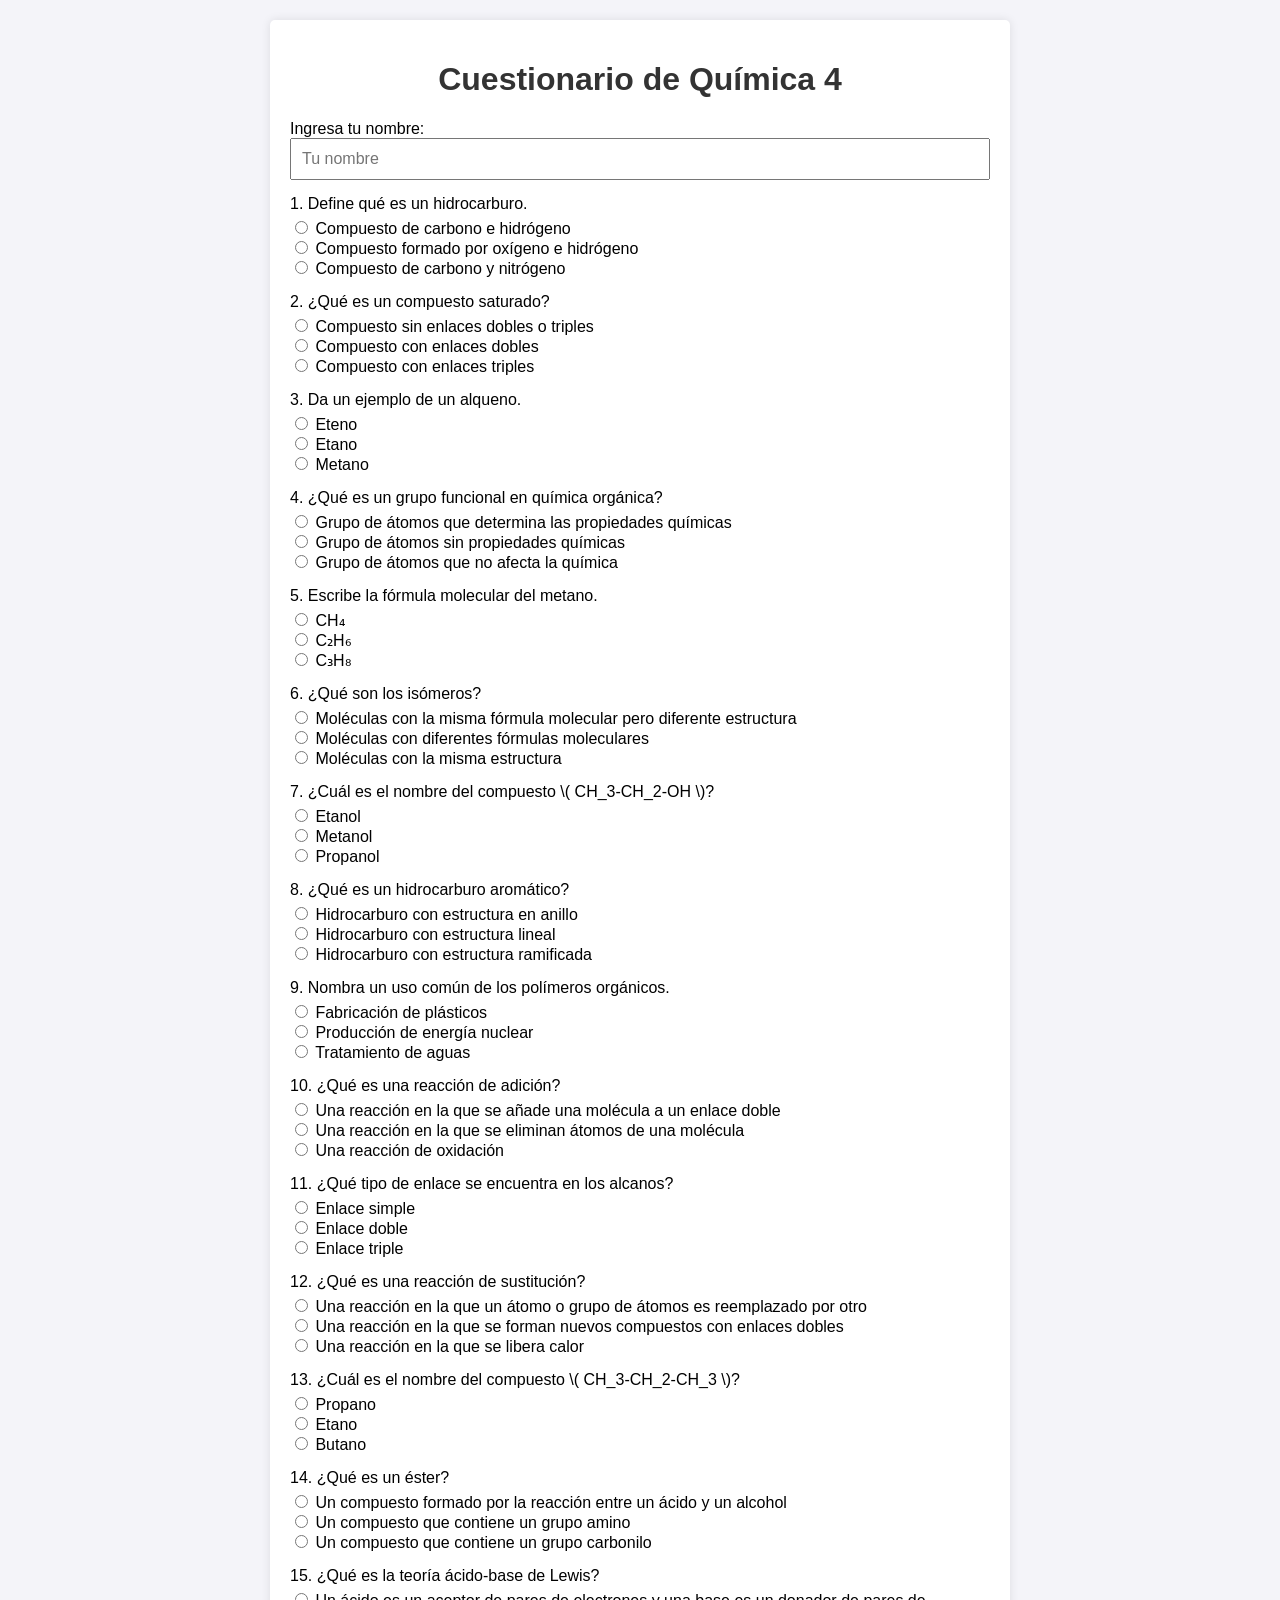
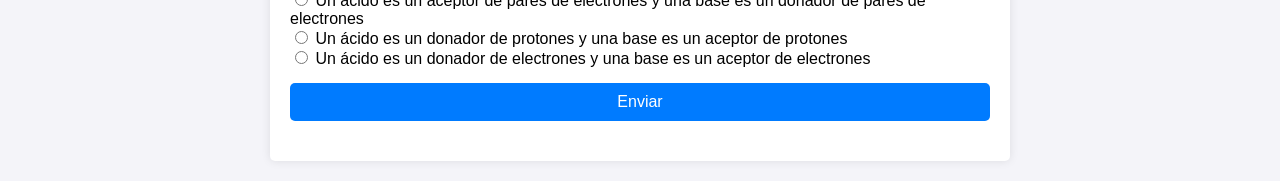
<file: CQ4.html>
<!DOCTYPE html>
<html lang="es">
<head>
    <meta charset="UTF-8">
    <meta name="viewport" content="width=device-width, initial-scale=1.0">
    <title>Cuestionario de Química 4</title>
    <style>
        body {
            font-family: Arial, sans-serif;
            margin: 20px;
            padding: 0;
            background-color: #f4f4f9;
        }
        .container {
            max-width: 700px;
            margin: 0 auto;
            background: #ffffff;
            padding: 20px;
            box-shadow: 0 0 10px rgba(0, 0, 0, 0.1);
            border-radius: 5px;
        }
        h1 {
            text-align: center;
            color: #333;
        }
        .question {
            margin: 15px 0;
        }
        .question label {
            display: block;
            margin-bottom: 5px;
        }
        .result {
            margin-top: 20px;
            text-align: center;
            font-size: 1.2em;
            color: #007b00;
        }
        .btn {
            display: block;
            width: 100%;
            padding: 10px;
            background: #007bff;
            color: #fff;
            text-align: center;
            border: none;
            border-radius: 5px;
            cursor: pointer;
            font-size: 1em;
        }
        .btn:hover {
            background: #0056b3;
        }
        .name-input {
            margin-bottom: 15px;
            display: flex;
            flex-direction: column;
        }
        .name-input input {
            padding: 10px;
            font-size: 1em;
        }
    </style>
</head>
<body>
    <div class="container">
        <h1>Cuestionario de Química 4</h1>
        <form id="quizForm">
            <!-- Campo para ingresar el nombre -->
            <div class="name-input">
                <label for="name">Ingresa tu nombre:</label>
                <input type="text" id="name" name="name" required placeholder="Tu nombre">
            </div>

            <!-- Preguntas del cuestionario -->
            <div class="question">
                <label>1. Define qué es un hidrocarburo.</label>
                <input type="radio" id="q1a" name="q1" value="compuesto de carbono e hidrógeno"> Compuesto de carbono e hidrógeno<br>
                <input type="radio" id="q1b" name="q1" value="compuesto formado por oxígeno e hidrógeno"> Compuesto formado por oxígeno e hidrógeno<br>
                <input type="radio" id="q1c" name="q1" value="compuesto de carbono y nitrógeno"> Compuesto de carbono y nitrógeno<br>
            </div>
            <div class="question">
                <label>2. ¿Qué es un compuesto saturado?</label>
                <input type="radio" id="q2a" name="q2" value="compuesto sin enlaces dobles o triples"> Compuesto sin enlaces dobles o triples<br>
                <input type="radio" id="q2b" name="q2" value="compuesto con enlaces dobles"> Compuesto con enlaces dobles<br>
                <input type="radio" id="q2c" name="q2" value="compuesto con enlaces triples"> Compuesto con enlaces triples<br>
            </div>
            <div class="question">
                <label>3. Da un ejemplo de un alqueno.</label>
                <input type="radio" id="q3a" name="q3" value="eteno"> Eteno<br>
                <input type="radio" id="q3b" name="q3" value="etano"> Etano<br>
                <input type="radio" id="q3c" name="q3" value="metano"> Metano<br>
            </div>
            <div class="question">
                <label>4. ¿Qué es un grupo funcional en química orgánica?</label>
                <input type="radio" id="q4a" name="q4" value="grupo de átomos que determina las propiedades químicas"> Grupo de átomos que determina las propiedades químicas<br>
                <input type="radio" id="q4b" name="q4" value="grupo de átomos sin propiedades químicas"> Grupo de átomos sin propiedades químicas<br>
                <input type="radio" id="q4c" name="q4" value="grupo de átomos que no afecta la química"> Grupo de átomos que no afecta la química<br>
            </div>
            <div class="question">
                <label>5. Escribe la fórmula molecular del metano.</label>
                <input type="radio" id="q5a" name="q5" value="CH4"> CH₄<br>
                <input type="radio" id="q5b" name="q5" value="C2H6"> C₂H₆<br>
                <input type="radio" id="q5c" name="q5" value="C3H8"> C₃H₈<br>
            </div>
            <div class="question">
                <label>6. ¿Qué son los isómeros?</label>
                <input type="radio" id="q6a" name="q6" value="moléculas con la misma fórmula molecular pero diferente estructura"> Moléculas con la misma fórmula molecular pero diferente estructura<br>
                <input type="radio" id="q6b" name="q6" value="moléculas con diferentes fórmulas moleculares"> Moléculas con diferentes fórmulas moleculares<br>
                <input type="radio" id="q6c" name="q6" value="moléculas con la misma estructura"> Moléculas con la misma estructura<br>
            </div>
            <div class="question">
                <label>7. ¿Cuál es el nombre del compuesto \( CH_3-CH_2-OH \)?</label>
                <input type="radio" id="q7a" name="q7" value="etanol"> Etanol<br>
                <input type="radio" id="q7b" name="q7" value="metanol"> Metanol<br>
                <input type="radio" id="q7c" name="q7" value="propanol"> Propanol<br>
            </div>
            <div class="question">
                <label>8. ¿Qué es un hidrocarburo aromático?</label>
                <input type="radio" id="q8a" name="q8" value="hidrocarburo con estructura en anillo"> Hidrocarburo con estructura en anillo<br>
                <input type="radio" id="q8b" name="q8" value="hidrocarburo con estructura lineal"> Hidrocarburo con estructura lineal<br>
                <input type="radio" id="q8c" name="q8" value="hidrocarburo con estructura ramificada"> Hidrocarburo con estructura ramificada<br>
            </div>
            <div class="question">
                <label>9. Nombra un uso común de los polímeros orgánicos.</label>
                <input type="radio" id="q9a" name="q9" value="fabricación de plásticos"> Fabricación de plásticos<br>
                <input type="radio" id="q9b" name="q9" value="producción de energía nuclear"> Producción de energía nuclear<br>
                <input type="radio" id="q9c" name="q9" value="tratamiento de aguas"> Tratamiento de aguas<br>
            </div>
            <div class="question">
                <label>10. ¿Qué es una reacción de adición?</label>
                <input type="radio" id="q10a" name="q10" value="una reacción en la que se añade una molécula a un enlace doble"> Una reacción en la que se añade una molécula a un enlace doble<br>
                <input type="radio" id="q10b" name="q10" value="una reacción en la que se eliminan átomos de una molécula"> Una reacción en la que se eliminan átomos de una molécula<br>
                <input type="radio" id="q10c" name="q10" value="una reacción de oxidación"> Una reacción de oxidación<br>
            </div>

            <!-- Nuevas preguntas agregadas -->
            <div class="question">
                <label>11. ¿Qué tipo de enlace se encuentra en los alcanos?</label>
                <input type="radio" id="q11a" name="q11" value="enlace simple"> Enlace simple<br>
                <input type="radio" id="q11b" name="q11" value="enlace doble"> Enlace doble<br>
                <input type="radio" id="q11c" name="q11" value="enlace triple"> Enlace triple<br>
            </div>
            <div class="question">
                <label>12. ¿Qué es una reacción de sustitución?</label>
                <input type="radio" id="q12a" name="q12" value="una reacción en la que un átomo o grupo de átomos es reemplazado por otro"> Una reacción en la que un átomo o grupo de átomos es reemplazado por otro<br>
                <input type="radio" id="q12b" name="q12" value="una reacción en la que se forman nuevos compuestos con enlaces dobles"> Una reacción en la que se forman nuevos compuestos con enlaces dobles<br>
                <input type="radio" id="q12c" name="q12" value="una reacción en la que se libera calor"> Una reacción en la que se libera calor<br>
            </div>
            <div class="question">
                <label>13. ¿Cuál es el nombre del compuesto \( CH_3-CH_2-CH_3 \)?</label>
                <input type="radio" id="q13a" name="q13" value="propano"> Propano<br>
                <input type="radio" id="q13b" name="q13" value="etano"> Etano<br>
                <input type="radio" id="q13c" name="q13" value="butano"> Butano<br>
            </div>
            <div class="question">
                <label>14. ¿Qué es un éster?</label>
                <input type="radio" id="q14a" name="q14" value="un compuesto formado por la reacción entre un ácido y un alcohol"> Un compuesto formado por la reacción entre un ácido y un alcohol<br>
                <input type="radio" id="q14b" name="q14" value="un compuesto que contiene un grupo amino"> Un compuesto que contiene un grupo amino<br>
                <input type="radio" id="q14c" name="q14" value="un compuesto que contiene un grupo carbonilo"> Un compuesto que contiene un grupo carbonilo<br>
            </div>
            <div class="question">
                <label>15. ¿Qué es la teoría ácido-base de Lewis?</label>
                <input type="radio" id="q15a" name="q15" value="un ácido es un aceptor de pares de electrones y una base es un donador de pares de electrones"> Un ácido es un aceptor de pares de electrones y una base es un donador de pares de electrones<br>
                <input type="radio" id="q15b" name="q15" value="un ácido es un donador de protones y una base es un aceptor de protones"> Un ácido es un donador de protones y una base es un aceptor de protones<br>
                <input type="radio" id="q15c" name="q15" value="un ácido es un donador de electrones y una base es un aceptor de electrones"> Un ácido es un donador de electrones y una base es un aceptor de electrones<br>
            </div>

            <button type="button" class="btn" onclick="checkAnswers()">Enviar</button>
        </form>
        <div class="result" id="result"></div>
    </div>

    <script>
        function checkAnswers() {
            const answers = {
                q1: "compuesto de carbono e hidrógeno",
                q2: "compuesto sin enlaces dobles o triples",
                q3: "eteno",
                q4: "grupo de átomos que determina las propiedades químicas",
                q5: "CH4",
                q6: "moléculas con la misma fórmula molecular pero diferente estructura",
                q7: "etanol",
                q8: "hidrocarburo con estructura en anillo",
                q9: "fabricación de plásticos",
                q10: "una reacción en la que se añade una molécula a un enlace doble",
                q11: "enlace simple",
                q12: "una reacción en la que un átomo o grupo de átomos es reemplazado por otro",
                q13: "propano",
                q14: "un compuesto formado por la reacción entre un ácido y un alcohol",
                q15: "un ácido es un aceptor de pares de electrones y una base es un donador de pares de electrones"
            };

            let score = 0;

            // Obtener el nombre del usuario
            const name = document.getElementById('name').value.trim();
            if (!name) {
                alert("Por favor, ingresa tu nombre.");
                return;
            }

            // Verificar respuestas
            Object.keys(answers).forEach(id => {
                const userInput = document.querySelector(`input[name="${id}"]:checked`);
                const correctAnswer = answers[id].toLowerCase();
                if (userInput && userInput.value.toLowerCase() === correctAnswer) {
                    score++;
                }
            });

            // Mostrar el resultado con el nombre y la puntuación
            const result = document.getElementById('result');
            result.textContent = `¡Gracias por participar, ${name}! Tu puntuación es: ${score}/15`;
            result.style.color = score === 15 ? '#007b00' : '#d9534f';
        }
    </script>
</body>
</html>
</file>
